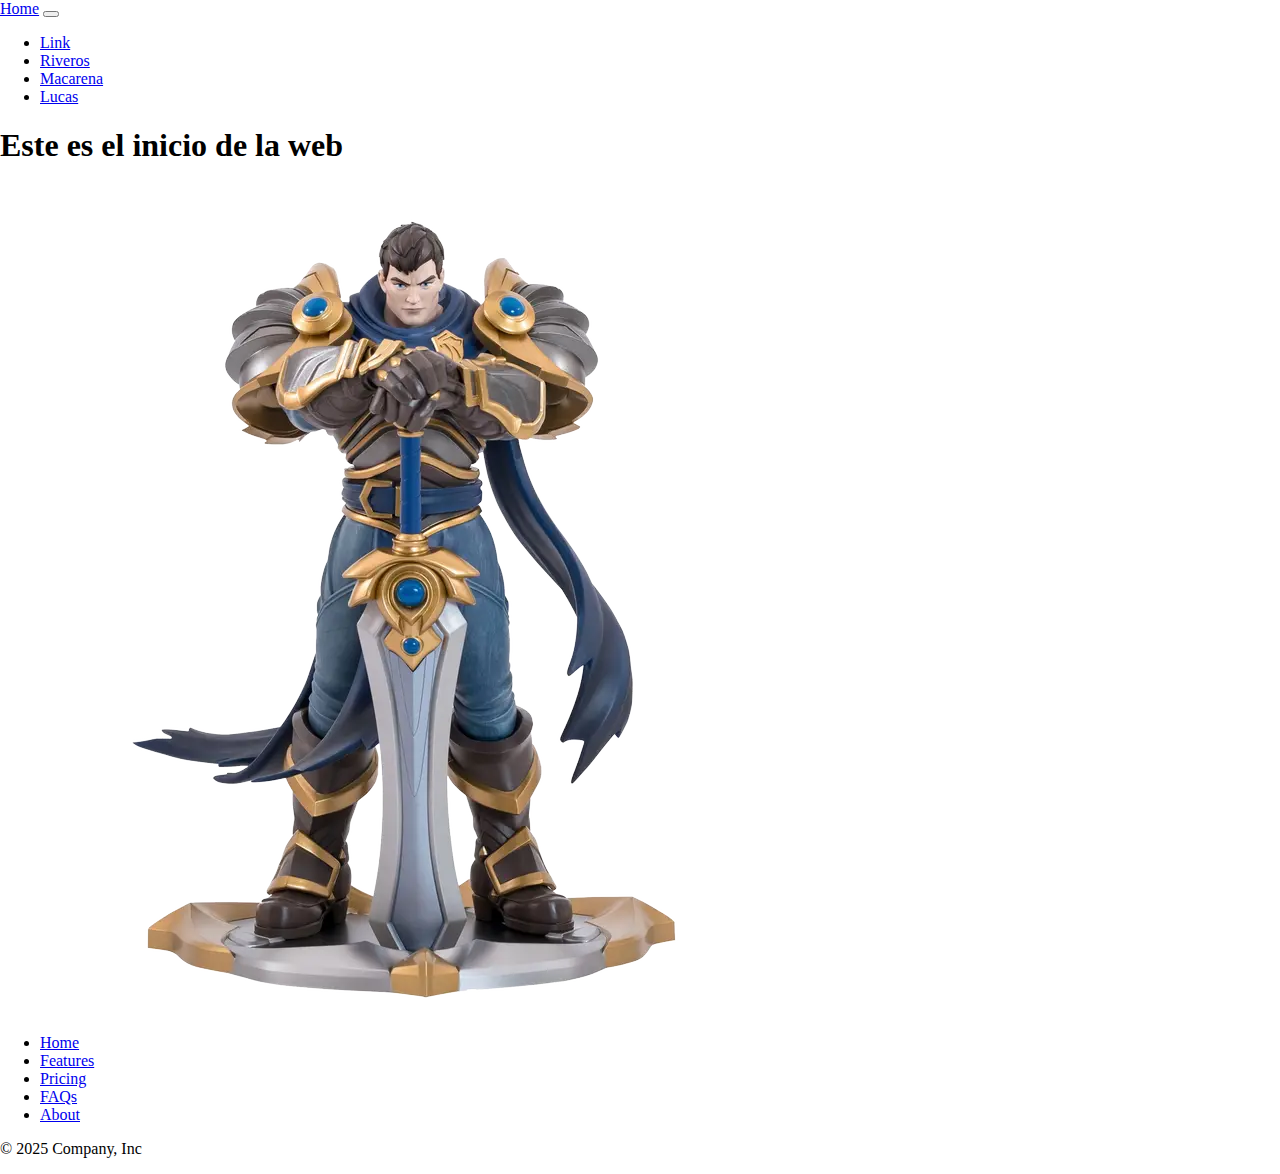
<file: index.html>
<!DOCTYPE html>
<html lang="en">
<head>
    <meta charset="UTF-8">
    <meta name="viewport" content="width=device-width, initial-scale=1.0">
    <link href="https://cdn.jsdelivr.net/npm/bootstrap@5.3.6/dist/css/bootstrap.min.css" rel="stylesheet" integrity="sha384-4Q6Gf2aSP4eDXB8Miphtr37CMZZQ5oXLH2yaXMJ2w8e2ZtHTl7GptT4jmndRuHDT" crossorigin="anonymous">
    <link rel="stylesheet" href="style.css">
    <title>Home</title>
</head>
<body>


<nav class="navbar navbar-expand-lg bg-body-tertiary">
  <div class="container-fluid">
    <a class="navbar-brand" href="#">Home</a>
    <button class="navbar-toggler" type="button" data-bs-toggle="collapse" data-bs-target="#navbarSupportedContent" aria-controls="navbarSupportedContent" aria-expanded="false" aria-label="Toggle navigation">
      <span class="navbar-toggler-icon"></span>
    </button>
    <div class="collapse navbar-collapse" id="navbarSupportedContent">
      <ul class="navbar-nav me-auto mb-2 mb-lg-0">
        <li class="nav-item">
          <a class="nav-link" href="#">Link</a>
        </li>
        <li class="nav-item">
          <a class="nav-link" href="paulo.html">Riveros</a>
        </li>
        <li class="nav-item">
          <a class="nav-link" href="maca.html">Macarena</a>
        </li>
        <li class="nav-item">
          <a class="nav-link" href="Cat-lon.html">Lucas</a>
        </li>

        
      </ul>
    </div>
  </div>
</nav>


    
    <div class="container mt-5">
        <h1>Este es el inicio de la web</h1>
    </div>


    <div class="box text-center">
            <img src="img/garen.webp" class="img-fluid" alt="">
    </div>


    <footer class="py-3 my-4"> <ul class="nav justify-content-center border-bottom pb-3 mb-3"> <li class="nav-item"><a href="#" class="nav-link px-2 text-body-secondary">Home</a></li> <li class="nav-item"><a href="#" class="nav-link px-2 text-body-secondary">Features</a></li> <li class="nav-item"><a href="#" class="nav-link px-2 text-body-secondary">Pricing</a></li> <li class="nav-item"><a href="#" class="nav-link px-2 text-body-secondary">FAQs</a></li> <li class="nav-item"><a href="#" class="nav-link px-2 text-body-secondary">About</a></li> </ul> <p class="text-center text-body-secondary">© 2025 Company, Inc</p> </footer>


    <script src="https://cdn.jsdelivr.net/npm/@popperjs/core@2.11.8/dist/umd/popper.min.js" integrity="sha384-I7E8VVD/ismYTF4hNIPjVp/Zjvgyol6VFvRkX/vR+Vc4jQkC+hVqc2pM8ODewa9r" crossorigin="anonymous"></script>
    <script src="https://cdn.jsdelivr.net/npm/bootstrap@5.3.6/dist/js/bootstrap.min.js" integrity="sha384-RuyvpeZCxMJCqVUGFI0Do1mQrods/hhxYlcVfGPOfQtPJh0JCw12tUAZ/Mv10S7D" crossorigin="anonymous"></script>
    <script src="funcion.js"></script>
</body>
</html>
</file>
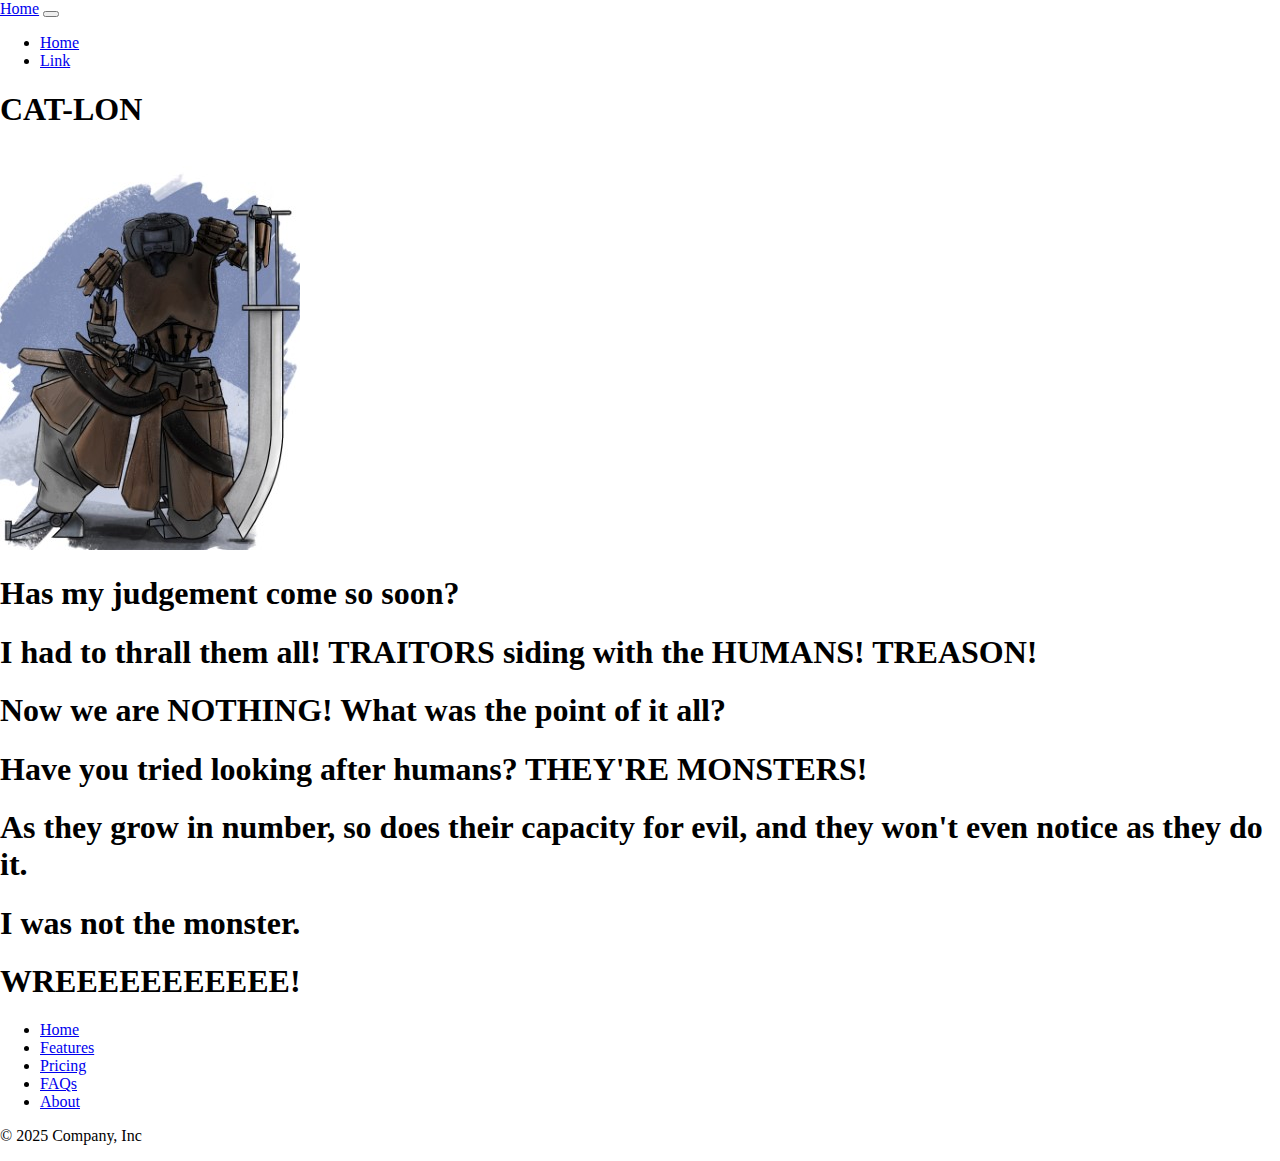
<file: Cat-lon.html>
<!DOCTYPE html>
<html lang="en">
<head>
    <meta charset="UTF-8">
    <meta name="viewport" content="width=device-width, initial-scale=1.0">
    <link href="https://cdn.jsdelivr.net/npm/bootstrap@5.3.6/dist/css/bootstrap.min.css" rel="stylesheet" integrity="sha384-4Q6Gf2aSP4eDXB8Miphtr37CMZZQ5oXLH2yaXMJ2w8e2ZtHTl7GptT4jmndRuHDT" crossorigin="anonymous">
    <link rel="stylesheet" href="style.css">
    <title>Home</title>
</head>
<body>


<nav class="navbar navbar-expand-lg bg-body-tertiary">
  <div class="container-fluid">
    <a class="navbar-brand" href="#">Home</a>
    <button class="navbar-toggler" type="button" data-bs-toggle="collapse" data-bs-target="#navbarSupportedContent" aria-controls="navbarSupportedContent" aria-expanded="false" aria-label="Toggle navigation">
      <span class="navbar-toggler-icon"></span>
    </button>
    <div class="collapse navbar-collapse" id="navbarSupportedContent">
      <ul class="navbar-nav me-auto mb-2 mb-lg-0">
        <li class="nav-item">
          <a class="nav-link active" aria-current="page" href="#">Home</a>
        </li>
        <li class="nav-item">
          <a class="nav-link" href="#">Link</a>
        </li>
      </ul>
    </div>
  </div>
</nav>


    
    <div class="container mt-5">
        <h1>CAT-LON</h1>
    </div>


    <div class="box text-center cat">
            <img src="img/1.jpg" class="img-fluid" alt="">
    </div>
    <div class="box text-center">
        <h1>Has my judgement come so soon?</h1>
    </div>
    <div class="box text-center">
        <h1>I had to thrall them all! TRAITORS siding with the HUMANS! TREASON!</h1>
    </div>
    <div class="box text-center">
        <h1>Now we are NOTHING! What was the point of it all? </h1>
    </div>
    <div class="box text-center">
        <h1>Have you tried looking after humans? THEY'RE MONSTERS!</h1>
    </div>
    <div class="box text-center">
        <h1>As they grow in number, so does their capacity for evil, and they won't even notice as they do it.</h1>
    </div>
    <div class="box text-center">
        <h1>I was not the monster.</h1>
    </div>
    </div>
    <div class="box text-center">
        <h1>WREEEEEEEEEEE!</h1>
    </div>
    <footer class="py-3 my-4"> <ul class="nav justify-content-center border-bottom pb-3 mb-3"> <li class="nav-item"><a href="#" class="nav-link px-2 text-body-secondary">Home</a></li> <li class="nav-item"><a href="#" class="nav-link px-2 text-body-secondary">Features</a></li> <li class="nav-item"><a href="#" class="nav-link px-2 text-body-secondary">Pricing</a></li> <li class="nav-item"><a href="#" class="nav-link px-2 text-body-secondary">FAQs</a></li> <li class="nav-item"><a href="#" class="nav-link px-2 text-body-secondary">About</a></li> </ul> <p class="text-center text-body-secondary">© 2025 Company, Inc</p> </footer>


    <script src="https://cdn.jsdelivr.net/npm/@popperjs/core@2.11.8/dist/umd/popper.min.js" integrity="sha384-I7E8VVD/ismYTF4hNIPjVp/Zjvgyol6VFvRkX/vR+Vc4jQkC+hVqc2pM8ODewa9r" crossorigin="anonymous"></script>
    <script src="https://cdn.jsdelivr.net/npm/bootstrap@5.3.6/dist/js/bootstrap.min.js" integrity="sha384-RuyvpeZCxMJCqVUGFI0Do1mQrods/hhxYlcVfGPOfQtPJh0JCw12tUAZ/Mv10S7D" crossorigin="anonymous"></script>
    <script src="funcion.js"></script>
</body>
</html>
</file>
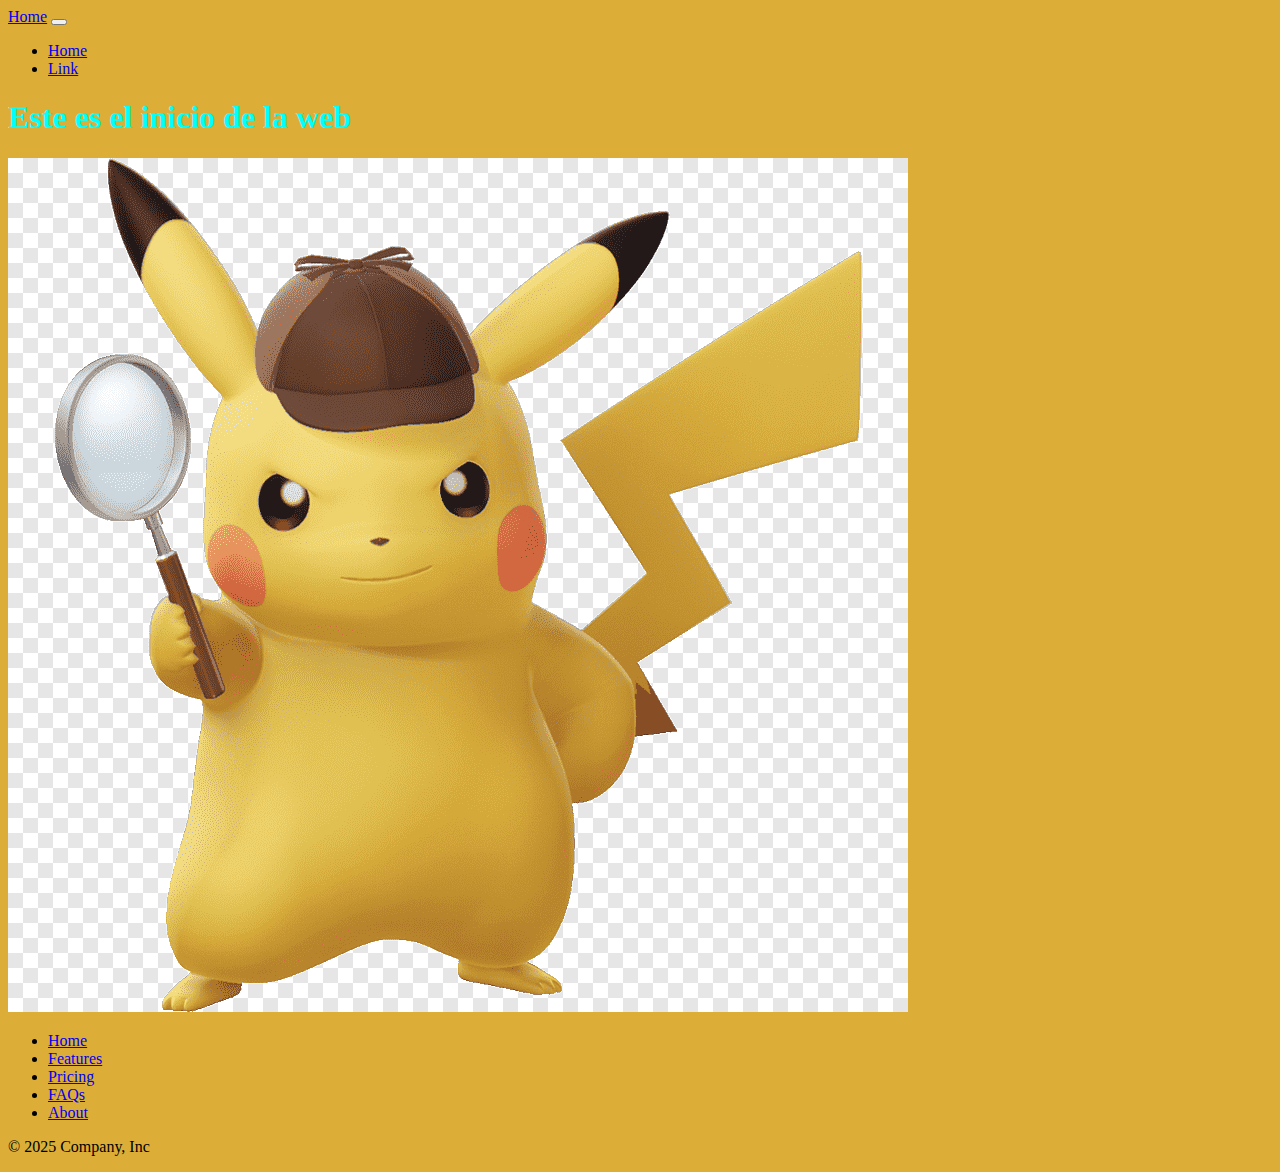
<file: maca.html>
<!DOCTYPE html>
<html lang="en">
<head>
    <meta charset="UTF-8">
    <meta name="viewport" content="width=device-width, initial-scale=1.0">
    <link href="https://cdn.jsdelivr.net/npm/bootstrap@5.3.6/dist/css/bootstrap.min.css" rel="stylesheet" integrity="sha384-4Q6Gf2aSP4eDXB8Miphtr37CMZZQ5oXLH2yaXMJ2w8e2ZtHTl7GptT4jmndRuHDT" crossorigin="anonymous">
    <link rel="stylesheet" href="style_mac.css">
    <title>Home</title>
</head>
<body>


<nav class="navbar navbar-expand-lg bg-body-tertiary">
  <div class="container-fluid">
    <a class="navbar-brand" href="#">Home</a>
    <button class="navbar-toggler" type="button" data-bs-toggle="collapse" data-bs-target="#navbarSupportedContent" aria-controls="navbarSupportedContent" aria-expanded="false" aria-label="Toggle navigation">
      <span class="navbar-toggler-icon"></span>
    </button>
    <div class="collapse navbar-collapse" id="navbarSupportedContent">
      <ul class="navbar-nav me-auto mb-2 mb-lg-0">
        <li class="nav-item">
          <a class="nav-link active" aria-current="page" href="#">Home</a>
        </li>
        <li class="nav-item">
          <a class="nav-link" href="#">Link</a>
        </li>
      </ul>
    </div>
  </div>
</nav>


    
    <div class="container mt-5">
        <h1>Este es el inicio de la web</h1>
    </div>


    <div class="box text-center">
            <img src="img/pikachu-video-game-detective.png" class="img-fluid" alt="">
    </div>


    <footer class="py-3 my-4"> <ul class="nav justify-content-center border-bottom pb-3 mb-3"> <li class="nav-item"><a href="#" class="nav-link px-2 text-body-secondary">Home</a></li> <li class="nav-item"><a href="#" class="nav-link px-2 text-body-secondary">Features</a></li> <li class="nav-item"><a href="#" class="nav-link px-2 text-body-secondary">Pricing</a></li> <li class="nav-item"><a href="#" class="nav-link px-2 text-body-secondary">FAQs</a></li> <li class="nav-item"><a href="#" class="nav-link px-2 text-body-secondary">About</a></li> </ul> <p class="text-center text-body-secondary">© 2025 Company, Inc</p> </footer>


    <script src="https://cdn.jsdelivr.net/npm/@popperjs/core@2.11.8/dist/umd/popper.min.js" integrity="sha384-I7E8VVD/ismYTF4hNIPjVp/Zjvgyol6VFvRkX/vR+Vc4jQkC+hVqc2pM8ODewa9r" crossorigin="anonymous"></script>
    <script src="https://cdn.jsdelivr.net/npm/bootstrap@5.3.6/dist/js/bootstrap.min.js" integrity="sha384-RuyvpeZCxMJCqVUGFI0Do1mQrods/hhxYlcVfGPOfQtPJh0JCw12tUAZ/Mv10S7D" crossorigin="anonymous"></script>
    <script src="funcion.js"></script>
</body>
</html>
</file>
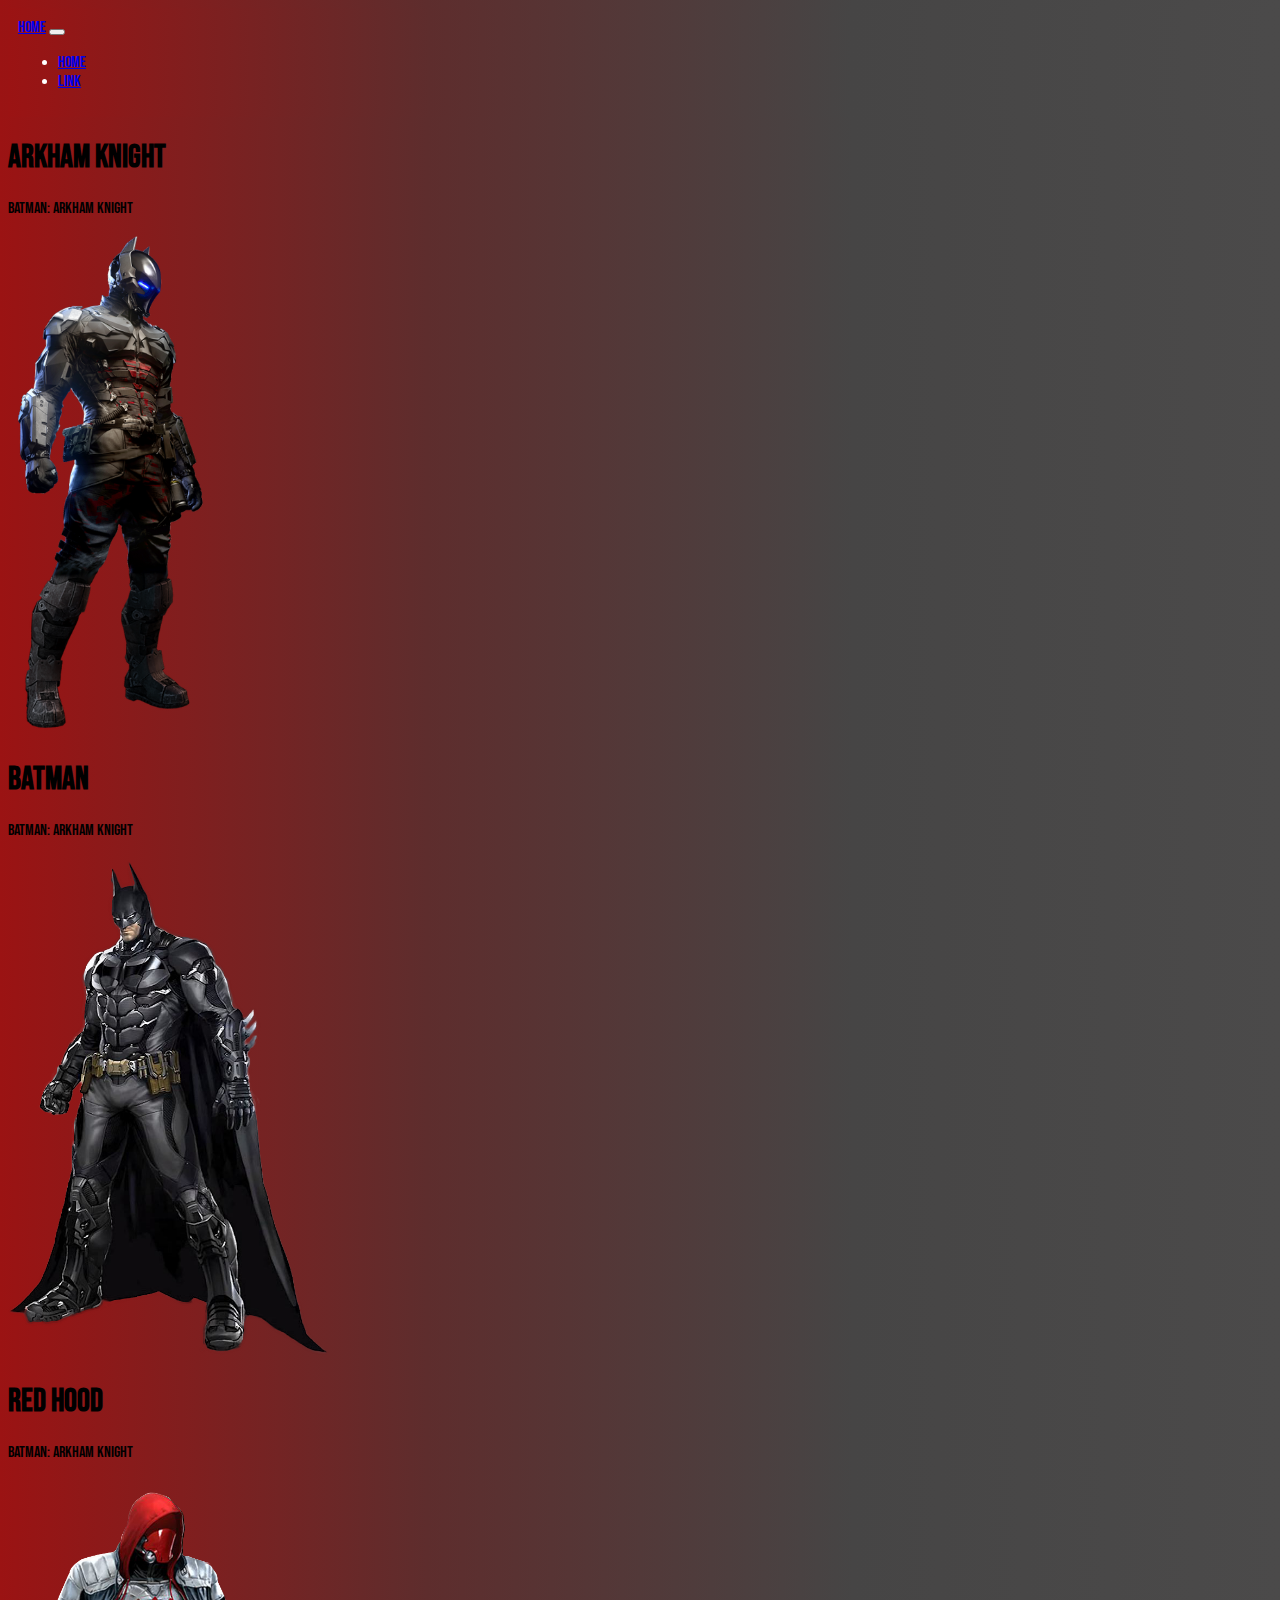
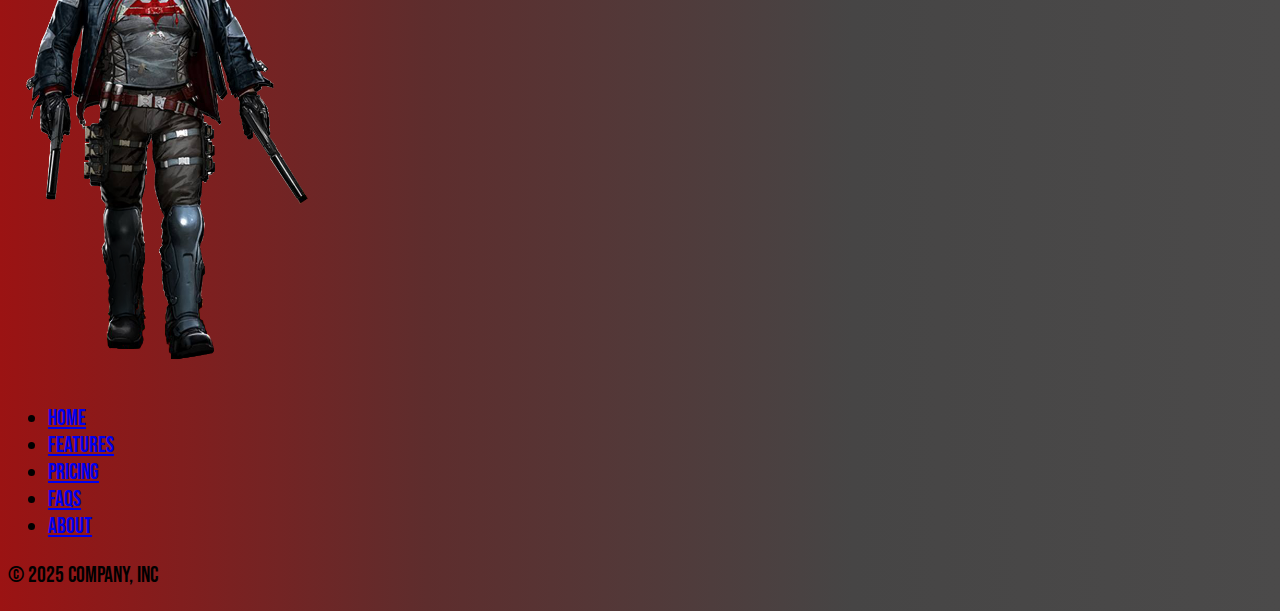
<file: paulo.html>
<!DOCTYPE html>
<html lang="en">
<head>
    <meta charset="UTF-8">
    <meta name="viewport" content="width=device-width, initial-scale=1.0">
    <link href="https://cdn.jsdelivr.net/npm/bootstrap@5.3.6/dist/css/bootstrap.min.css" rel="stylesheet" integrity="sha384-4Q6Gf2aSP4eDXB8Miphtr37CMZZQ5oXLH2yaXMJ2w8e2ZtHTl7GptT4jmndRuHDT" crossorigin="anonymous">
    <link rel="stylesheet" href="stylespaulo.css">
    <title>Home</title>
</head>
<body>


<nav class="navbar navbar-expand-lg bg-body-tertiary">
  <div class="container-fluid">
    <a class="navbar-brand" href="#">Home</a>
    <button class="navbar-toggler" type="button" data-bs-toggle="collapse" data-bs-target="#navbarSupportedContent" aria-controls="navbarSupportedContent" aria-expanded="false" aria-label="Toggle navigation">
      <span class="navbar-toggler-icon"></span>
    </button>
    <div class="collapse navbar-collapse" id="navbarSupportedContent">
      <ul class="navbar-nav me-auto mb-2 mb-lg-0">
        <li class="nav-item">
          <a class="nav-link active" aria-current="page" href="#">Home</a>
        </li>
        <li class="nav-item">
          <a class="nav-link" href="index.html">Link</a>
        </li>
      </ul>
    </div>
  </div>
</nav>

<div class="container mt-5">
    <div class="row">
<div class="col-md-4">   
    <div class="container mt-5">
        <h1 class=" d-flex justify-content-center align-items-center">Arkham Knight</h1>
        <p class=" d-flex justify-content-center align-items-center">Batman: Arkham Knight</p>
    </div>
    <div class="box text-center">
            <img src="img/41cd569364579f6539b46c12de5e7400.png" class="img-fluid" alt="">
    </div>
</div>

<div class="col-md-4">   
    <div class="container mt-5">
        <h1 class=" d-flex justify-content-center align-items-center">Batman</h1>
        <p class=" d-flex justify-content-center align-items-center">Batman: Arkham Knight</p>
    </div>
    <div class="box text-center">
            <img src="img/20141-1-batman-arkham-knight-photo.png" class="img-fluid" alt="">
    </div>
</div>

<div class="col-md-4">   
    <div class="container mt-5 ">
        <h1 class=" d-flex justify-content-center align-items-center">Red Hood</h1>
        <p class=" d-flex justify-content-center align-items-center">Batman: Arkham Knight</p>
    </div>
    <div class="box text-center">
            <img src="img/R.png" class="img-fluid" alt="">
    </div>
    
</div>
</div>
</div>

    <footer class="ft py-3 my-4"> <ul class="nav justify-content-center border-bottom pb-3 mb-3"> <li class="nav-item"><a href="#" class="nav-link px-2 text-body-secondary">Home</a></li> <li class="nav-item"><a href="#" class="nav-link px-2 text-body-secondary">Features</a></li> <li class="nav-item"><a href="#" class="nav-link px-2 text-body-secondary">Pricing</a></li> <li class="nav-item"><a href="#" class="nav-link px-2 text-body-secondary">FAQs</a></li> <li class="nav-item"><a href="#" class="nav-link px-2 text-body-secondary">About</a></li> </ul> <p class="text-center text-body-secondary">© 2025 Company, Inc</p> </footer>


    <script src="https://cdn.jsdelivr.net/npm/@popperjs/core@2.11.8/dist/umd/popper.min.js" integrity="sha384-I7E8VVD/ismYTF4hNIPjVp/Zjvgyol6VFvRkX/vR+Vc4jQkC+hVqc2pM8ODewa9r" crossorigin="anonymous"></script>
    <script src="https://cdn.jsdelivr.net/npm/bootstrap@5.3.6/dist/js/bootstrap.min.js" integrity="sha384-RuyvpeZCxMJCqVUGFI0Do1mQrods/hhxYlcVfGPOfQtPJh0JCw12tUAZ/Mv10S7D" crossorigin="anonymous"></script>
    <script src="funcion.js"></script>
</body>
</html>
</file>
<file: style.css>
body {
    margin: 0;
    padding: 0;
    background-color: linear-gradient(to botom, purple, yellow);
}

footer{
    top: 200px
}

.mucho_texto {
    width: 60%;
    margin: 40px auto;
    text-align: justify;
    font-family: Arial, Helvetica, sans-serif;
    background-color: black;
    color: white;
    padding: 20px;
    border-radius: 10px;
}
</file>
<file: style_mac.css>
h1{
    color: aqua;
}

footer{
    top: 200px
}

body{
    background-color: rgb(220, 174, 56);
}
</file>
<file: stylespaulo.css>
@import url('https://fonts.googleapis.com/css2?family=Bebas+Neue&display=swap');
body{
  font-family: "Bebas Neue", sans-serif;
  font-weight: 400;
  font-style: normal;
  background: linear-gradient(to right, rgb(155, 19, 19),rgb(94, 45, 45), rgb(70, 69, 69),rgb(75, 74, 74))!important;
  color: black;
}
nav{
background: linear-gradient(to right, rgb(155, 19, 19),rgb(94, 45, 45), rgb(70, 69, 69),rgb(75, 74, 74))!important;
font-family: "Bebas Neue", sans-serif;
  color: white;
  padding: 10px;
}
h1,p{
color: black;
}

.ft{
    font-size: 22px;
    top: 200px;
}
img{
    width: auto;
    max-height: 500px;
}

img:hover{
    transform: scale(1.1);
    transition: 0.5s;
}
</file>
